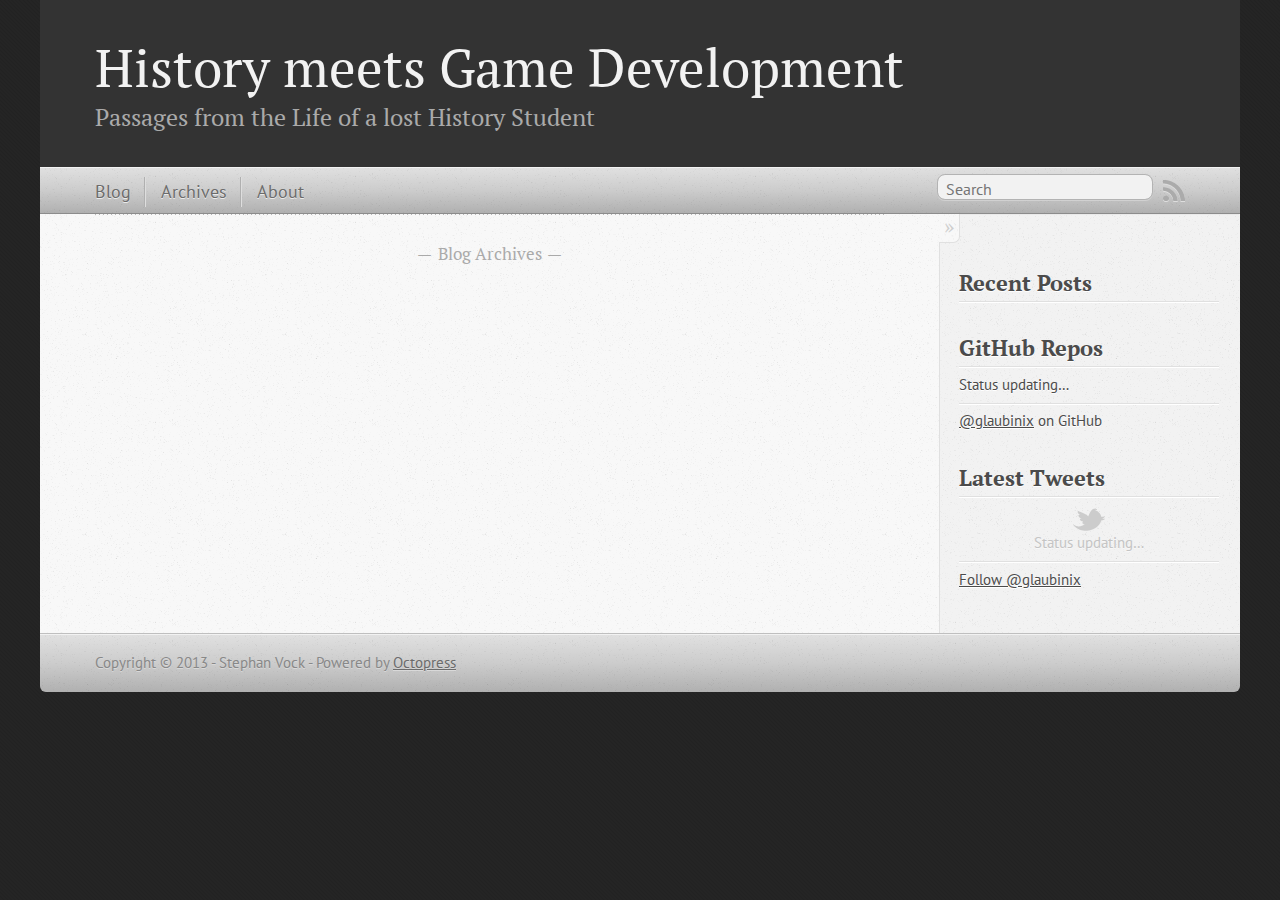
<file: index.html>
<!DOCTYPE html>
<!--[if IEMobile 7 ]><html class="no-js iem7"><![endif]-->
<!--[if lt IE 9]><html class="no-js lte-ie8"><![endif]-->
<!--[if (gt IE 8)|(gt IEMobile 7)|!(IEMobile)|!(IE)]><!--><html class="no-js" lang="en"><!--<![endif]-->
<head>
  <meta charset="utf-8">
  <title>History meets Game Development</title>
  <meta name="author" content="Stephan Vock">

  
  <meta name="description" content="Blog Archives Recent Posts GitHub Repos Status updating&#8230; @glaubinix on GitHub $.domReady(function(){ if (!window.jXHR){ var jxhr = document. &hellip;">
  

  <!-- http://t.co/dKP3o1e -->
  <meta name="HandheldFriendly" content="True">
  <meta name="MobileOptimized" content="320">
  <meta name="viewport" content="width=device-width, initial-scale=1">

  
  <link rel="canonical" href="http://glaubinix.github.com/">
  <link href="/favicon.png" rel="icon">
  <link href="/stylesheets/screen.css" media="screen, projection" rel="stylesheet" type="text/css">
  <script src="/javascripts/modernizr-2.0.js"></script>
  <script src="/javascripts/ender.js"></script>
  <script src="/javascripts/octopress.js" type="text/javascript"></script>
  <link href="/atom.xml" rel="alternate" title="History meets Game Development" type="application/atom+xml">
  <!--Fonts from Google"s Web font directory at http://google.com/webfonts -->
<link href="http://fonts.googleapis.com/css?family=PT+Serif:regular,italic,bold,bolditalic" rel="stylesheet" type="text/css">
<link href="http://fonts.googleapis.com/css?family=PT+Sans:regular,italic,bold,bolditalic" rel="stylesheet" type="text/css">

  
  <script type="text/javascript">
    var _gaq = _gaq || [];
    _gaq.push(['_setAccount', 'UA-34105125-1']);
    _gaq.push(['_trackPageview']);

    (function() {
      var ga = document.createElement('script'); ga.type = 'text/javascript'; ga.async = true;
      ga.src = ('https:' == document.location.protocol ? 'https://ssl' : 'http://www') + '.google-analytics.com/ga.js';
      var s = document.getElementsByTagName('script')[0]; s.parentNode.insertBefore(ga, s);
    })();
  </script>


</head>

<body   >
  <header role="banner"><hgroup>
  <h1><a href="/">History meets Game Development</a></h1>
  
    <h2>Passages from the Life of a lost History Student</h2>
  
</hgroup>

</header>
  <nav role="navigation"><ul class="subscription" data-subscription="rss">
  <li><a href="/atom.xml" rel="subscribe-rss" title="subscribe via RSS">RSS</a></li>
  
</ul>
  
<form action="http://google.com/search" method="get">
  <fieldset role="search">
    <input type="hidden" name="q" value="site:glaubinix.github.com" />
    <input class="search" type="text" name="q" results="0" placeholder="Search"/>
  </fieldset>
</form>
  
<ul class="main-navigation">
  <li><a href="/">Blog</a></li>
  <li><a href="/blog/archives">Archives</a></li>
  <li><a href="/about/">About</a></li>
</ul>

</nav>
  <div id="main">
    <div id="content">
      <div class="blog-index">
  
  
  <div class="pagination">
    
    <a href="/blog/archives">Blog Archives</a>
    
  </div>
</div>
<aside class="sidebar">
  
    <section>
  <h1>Recent Posts</h1>
  <ul id="recent_posts">
    
  </ul>
</section>

<section>
  <h1>GitHub Repos</h1>
  <ul id="gh_repos">
    <li class="loading">Status updating&#8230;</li>
  </ul>
  
  <a href="https://github.com/glaubinix">@glaubinix</a> on GitHub
  
  <script type="text/javascript">
    $.domReady(function(){
        if (!window.jXHR){
            var jxhr = document.createElement('script');
            jxhr.type = 'text/javascript';
            jxhr.src = '/javascripts/libs/jXHR.js';
            var s = document.getElementsByTagName('script')[0];
            s.parentNode.insertBefore(jxhr, s);
        }

        github.showRepos({
            user: 'glaubinix',
            count: 0,
            skip_forks: true,
            target: '#gh_repos'
        });
    });
  </script>
  <script src="/javascripts/github.js" type="text/javascript"> </script>
</section>


<section>
  <h1>Latest Tweets</h1>
  <ul id="tweets">
    <li class="loading">Status updating&#8230;</li>
  </ul>
  <script type="text/javascript">
    $.domReady(function(){
      getTwitterFeed("glaubinix", 0, false);
    });
  </script>
  <script src="/javascripts/twitter.js" type="text/javascript"> </script>
  
    <a href="http://twitter.com/glaubinix" class="twitter-follow-button" data-show-count="true">Follow @glaubinix</a>
  
</section>





  
</aside>

    </div>
  </div>
  <footer role="contentinfo"><p>
  Copyright &copy; 2013 - Stephan Vock -
  <span class="credit">Powered by <a href="http://octopress.org">Octopress</a></span>
</p>

</footer>
  







  <script type="text/javascript">
    (function(){
      var twitterWidgets = document.createElement('script');
      twitterWidgets.type = 'text/javascript';
      twitterWidgets.async = true;
      twitterWidgets.src = 'http://platform.twitter.com/widgets.js';
      document.getElementsByTagName('head')[0].appendChild(twitterWidgets);
    })();
  </script>





</body>
</html>
</file>
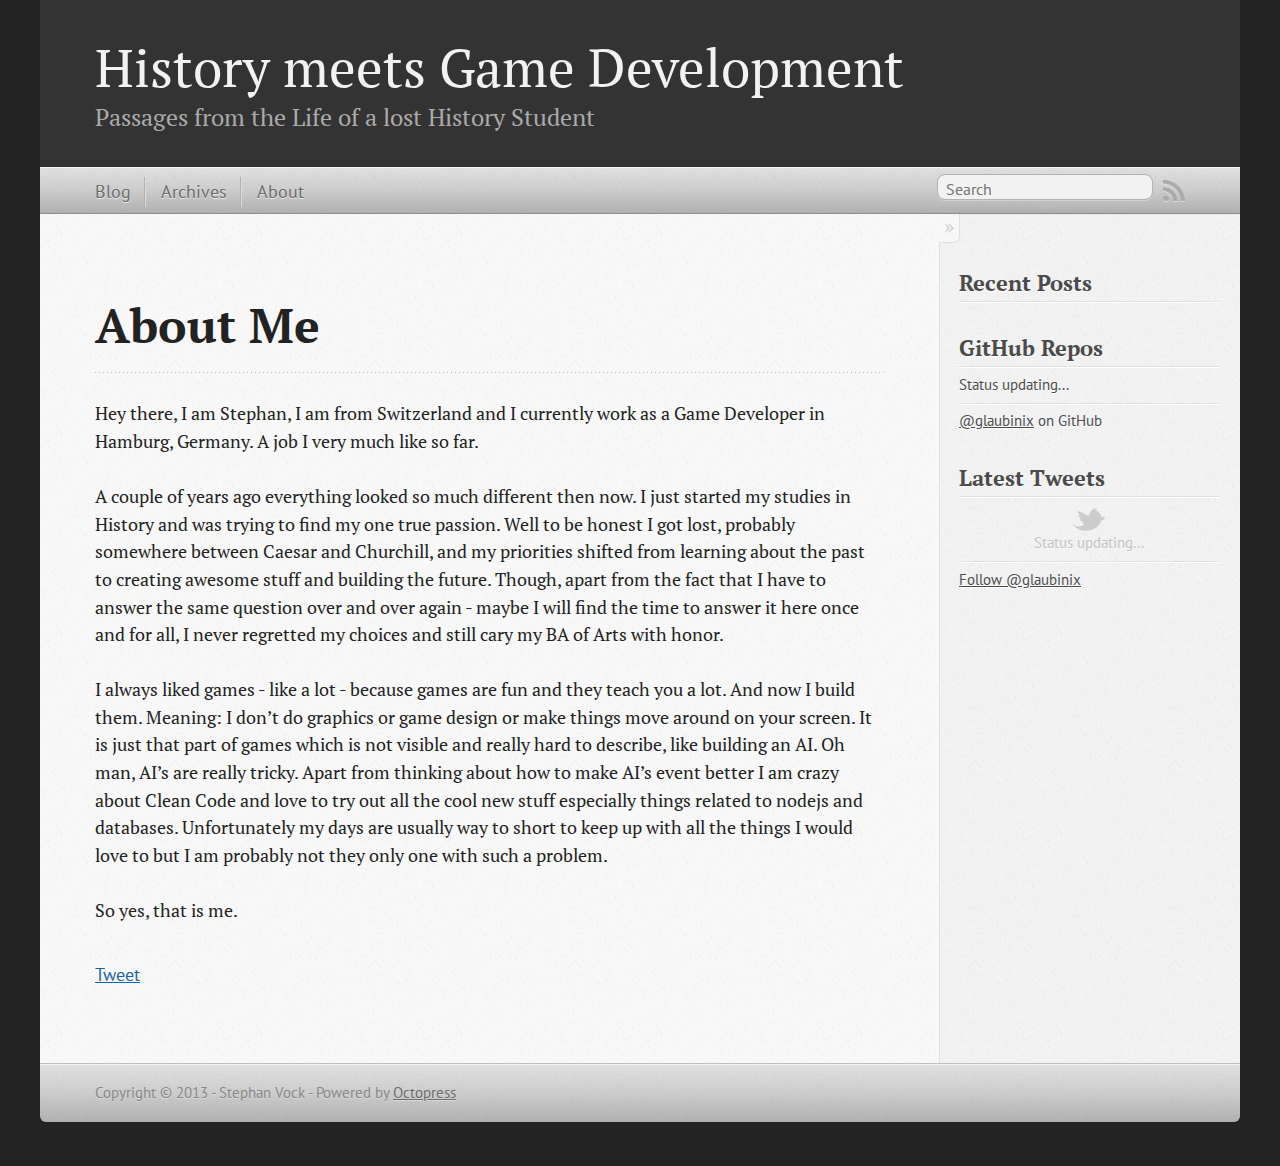
<file: about/index.html>
<!DOCTYPE html>
<!--[if IEMobile 7 ]><html class="no-js iem7"><![endif]-->
<!--[if lt IE 9]><html class="no-js lte-ie8"><![endif]-->
<!--[if (gt IE 8)|(gt IEMobile 7)|!(IEMobile)|!(IE)]><!--><html class="no-js" lang="en"><!--<![endif]-->
<head>
  <meta charset="utf-8">
  <title>About me - History meets Game Development</title>
  <meta name="author" content="Stephan Vock">

  
  <meta name="description" content="About Me Hey there, I am Stephan, I am from Switzerland and I currently work as a Game Developer in Hamburg, Germany. A job I very much like so far &hellip;">
  

  <!-- http://t.co/dKP3o1e -->
  <meta name="HandheldFriendly" content="True">
  <meta name="MobileOptimized" content="320">
  <meta name="viewport" content="width=device-width, initial-scale=1">

  
  <link rel="canonical" href="http://glaubinix.github.com/about/">
  <link href="/favicon.png" rel="icon">
  <link href="/stylesheets/screen.css" media="screen, projection" rel="stylesheet" type="text/css">
  <script src="/javascripts/modernizr-2.0.js"></script>
  <script src="/javascripts/ender.js"></script>
  <script src="/javascripts/octopress.js" type="text/javascript"></script>
  <link href="/atom.xml" rel="alternate" title="History meets Game Development" type="application/atom+xml">
  <!--Fonts from Google"s Web font directory at http://google.com/webfonts -->
<link href="http://fonts.googleapis.com/css?family=PT+Serif:regular,italic,bold,bolditalic" rel="stylesheet" type="text/css">
<link href="http://fonts.googleapis.com/css?family=PT+Sans:regular,italic,bold,bolditalic" rel="stylesheet" type="text/css">

  
  <script type="text/javascript">
    var _gaq = _gaq || [];
    _gaq.push(['_setAccount', 'UA-34105125-1']);
    _gaq.push(['_trackPageview']);

    (function() {
      var ga = document.createElement('script'); ga.type = 'text/javascript'; ga.async = true;
      ga.src = ('https:' == document.location.protocol ? 'https://ssl' : 'http://www') + '.google-analytics.com/ga.js';
      var s = document.getElementsByTagName('script')[0]; s.parentNode.insertBefore(ga, s);
    })();
  </script>


</head>

<body   >
  <header role="banner"><hgroup>
  <h1><a href="/">History meets Game Development</a></h1>
  
    <h2>Passages from the Life of a lost History Student</h2>
  
</hgroup>

</header>
  <nav role="navigation"><ul class="subscription" data-subscription="rss">
  <li><a href="/atom.xml" rel="subscribe-rss" title="subscribe via RSS">RSS</a></li>
  
</ul>
  
<form action="http://google.com/search" method="get">
  <fieldset role="search">
    <input type="hidden" name="q" value="site:glaubinix.github.com" />
    <input class="search" type="text" name="q" results="0" placeholder="Search"/>
  </fieldset>
</form>
  
<ul class="main-navigation">
  <li><a href="/">Blog</a></li>
  <li><a href="/blog/archives">Archives</a></li>
  <li><a href="/about/">About</a></li>
</ul>

</nav>
  <div id="main">
    <div id="content">
      <div>
<article role="article">
  
  <header>
    <h1 class="entry-title">About Me</h1>
    
  </header>
  
  <p>Hey there, I am Stephan, I am from Switzerland and I currently work as a Game Developer in Hamburg, Germany. A job I very much like so far.</p>

<p>A couple of years ago everything looked so much different then now. I just started my studies in History and was trying to find my one true passion. Well to be honest I got lost, probably somewhere between Caesar and Churchill, and my priorities shifted from learning about the past to creating awesome stuff and building the future. Though, apart from the fact that I have to answer the same question over and over again - maybe I will find the time to answer it here once and for all, I never regretted my choices and still cary my BA of Arts with honor.</p>

<p>I always liked games - like a lot - because games are fun and they teach you a lot. And now I build them. Meaning: I don&#8217;t do graphics or game design or make things move around on your screen. It is just that part of games which is not visible and really hard to describe, like building an AI. Oh man, AI&#8217;s are really tricky. Apart from thinking about how to make AI&#8217;s event better I am crazy about Clean Code and love to try out all the cool new stuff especially things related to nodejs and databases. Unfortunately my days are usually way to short to keep up with all the things I would love to but I am probably not they only one with such a problem.</p>

<p>So yes, that is me.</p>

  
    <footer>
      
      
        <div class="sharing">
  
  <a href="http://twitter.com/share" class="twitter-share-button" data-url="http://glaubinix.github.com/about/index.html" data-via="glaubinix" data-counturl="http://glaubinix.github.com/about/index.html" >Tweet</a>
  
  
  
</div>

      
    </footer>
  
</article>

</div>

<aside class="sidebar">
  
    <section>
  <h1>Recent Posts</h1>
  <ul id="recent_posts">
    
  </ul>
</section>

<section>
  <h1>GitHub Repos</h1>
  <ul id="gh_repos">
    <li class="loading">Status updating...</li>
  </ul>
  
  <a href="https://github.com/glaubinix">@glaubinix</a> on GitHub
  
  <script type="text/javascript">
    $.domReady(function(){
        if (!window.jXHR){
            var jxhr = document.createElement('script');
            jxhr.type = 'text/javascript';
            jxhr.src = '/javascripts/libs/jXHR.js';
            var s = document.getElementsByTagName('script')[0];
            s.parentNode.insertBefore(jxhr, s);
        }

        github.showRepos({
            user: 'glaubinix',
            count: 0,
            skip_forks: true,
            target: '#gh_repos'
        });
    });
  </script>
  <script src="/javascripts/github.js" type="text/javascript"> </script>
</section>


<section>
  <h1>Latest Tweets</h1>
  <ul id="tweets">
    <li class="loading">Status updating...</li>
  </ul>
  <script type="text/javascript">
    $.domReady(function(){
      getTwitterFeed("glaubinix", 0, false);
    });
  </script>
  <script src="/javascripts/twitter.js" type="text/javascript"> </script>
  
    <a href="http://twitter.com/glaubinix" class="twitter-follow-button" data-show-count="true">Follow @glaubinix</a>
  
</section>





  
</aside>


    </div>
  </div>
  <footer role="contentinfo"><p>
  Copyright &copy; 2013 - Stephan Vock -
  <span class="credit">Powered by <a href="http://octopress.org">Octopress</a></span>
</p>

</footer>
  







  <script type="text/javascript">
    (function(){
      var twitterWidgets = document.createElement('script');
      twitterWidgets.type = 'text/javascript';
      twitterWidgets.async = true;
      twitterWidgets.src = 'http://platform.twitter.com/widgets.js';
      document.getElementsByTagName('head')[0].appendChild(twitterWidgets);
    })();
  </script>





</body>
</html>
</file>
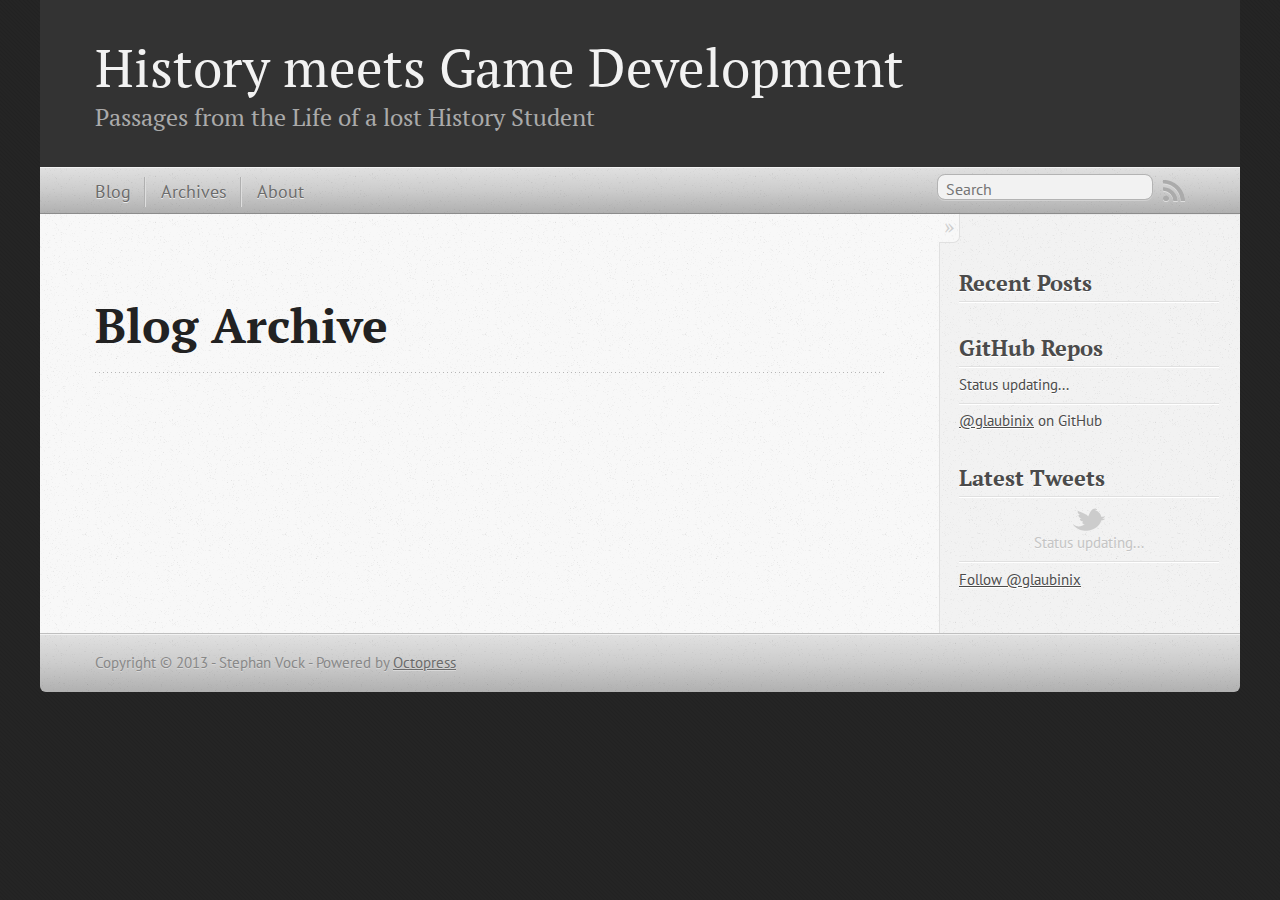
<file: blog/archives/index.html>
<!DOCTYPE html>
<!--[if IEMobile 7 ]><html class="no-js iem7"><![endif]-->
<!--[if lt IE 9]><html class="no-js lte-ie8"><![endif]-->
<!--[if (gt IE 8)|(gt IEMobile 7)|!(IEMobile)|!(IE)]><!--><html class="no-js" lang="en"><!--<![endif]-->
<head>
  <meta charset="utf-8">
  <title>Blog Archive - History meets Game Development</title>
  <meta name="author" content="Stephan Vock">

  
  <meta name="description" content="Blog Archive Recent Posts GitHub Repos Status updating... @glaubinix on GitHub $.domReady(function(){ if (!window.jXHR){ var jxhr = document. &hellip;">
  

  <!-- http://t.co/dKP3o1e -->
  <meta name="HandheldFriendly" content="True">
  <meta name="MobileOptimized" content="320">
  <meta name="viewport" content="width=device-width, initial-scale=1">

  
  <link rel="canonical" href="http://glaubinix.github.com/blog/archives/">
  <link href="/favicon.png" rel="icon">
  <link href="/stylesheets/screen.css" media="screen, projection" rel="stylesheet" type="text/css">
  <script src="/javascripts/modernizr-2.0.js"></script>
  <script src="/javascripts/ender.js"></script>
  <script src="/javascripts/octopress.js" type="text/javascript"></script>
  <link href="/atom.xml" rel="alternate" title="History meets Game Development" type="application/atom+xml">
  <!--Fonts from Google"s Web font directory at http://google.com/webfonts -->
<link href="http://fonts.googleapis.com/css?family=PT+Serif:regular,italic,bold,bolditalic" rel="stylesheet" type="text/css">
<link href="http://fonts.googleapis.com/css?family=PT+Sans:regular,italic,bold,bolditalic" rel="stylesheet" type="text/css">

  
  <script type="text/javascript">
    var _gaq = _gaq || [];
    _gaq.push(['_setAccount', 'UA-34105125-1']);
    _gaq.push(['_trackPageview']);

    (function() {
      var ga = document.createElement('script'); ga.type = 'text/javascript'; ga.async = true;
      ga.src = ('https:' == document.location.protocol ? 'https://ssl' : 'http://www') + '.google-analytics.com/ga.js';
      var s = document.getElementsByTagName('script')[0]; s.parentNode.insertBefore(ga, s);
    })();
  </script>


</head>

<body   >
  <header role="banner"><hgroup>
  <h1><a href="/">History meets Game Development</a></h1>
  
    <h2>Passages from the Life of a lost History Student</h2>
  
</hgroup>

</header>
  <nav role="navigation"><ul class="subscription" data-subscription="rss">
  <li><a href="/atom.xml" rel="subscribe-rss" title="subscribe via RSS">RSS</a></li>
  
</ul>
  
<form action="http://google.com/search" method="get">
  <fieldset role="search">
    <input type="hidden" name="q" value="site:glaubinix.github.com" />
    <input class="search" type="text" name="q" results="0" placeholder="Search"/>
  </fieldset>
</form>
  
<ul class="main-navigation">
  <li><a href="/">Blog</a></li>
  <li><a href="/blog/archives">Archives</a></li>
  <li><a href="/about/">About</a></li>
</ul>

</nav>
  <div id="main">
    <div id="content">
      <div>
<article role="article">
  
  <header>
    <h1 class="entry-title">Blog Archive</h1>
    
  </header>
  
  <div id="blog-archives">

</div>

  
</article>

</div>

<aside class="sidebar">
  
    <section>
  <h1>Recent Posts</h1>
  <ul id="recent_posts">
    
  </ul>
</section>

<section>
  <h1>GitHub Repos</h1>
  <ul id="gh_repos">
    <li class="loading">Status updating...</li>
  </ul>
  
  <a href="https://github.com/glaubinix">@glaubinix</a> on GitHub
  
  <script type="text/javascript">
    $.domReady(function(){
        if (!window.jXHR){
            var jxhr = document.createElement('script');
            jxhr.type = 'text/javascript';
            jxhr.src = '/javascripts/libs/jXHR.js';
            var s = document.getElementsByTagName('script')[0];
            s.parentNode.insertBefore(jxhr, s);
        }

        github.showRepos({
            user: 'glaubinix',
            count: 0,
            skip_forks: true,
            target: '#gh_repos'
        });
    });
  </script>
  <script src="/javascripts/github.js" type="text/javascript"> </script>
</section>


<section>
  <h1>Latest Tweets</h1>
  <ul id="tweets">
    <li class="loading">Status updating...</li>
  </ul>
  <script type="text/javascript">
    $.domReady(function(){
      getTwitterFeed("glaubinix", 0, false);
    });
  </script>
  <script src="/javascripts/twitter.js" type="text/javascript"> </script>
  
    <a href="http://twitter.com/glaubinix" class="twitter-follow-button" data-show-count="true">Follow @glaubinix</a>
  
</section>





  
</aside>


    </div>
  </div>
  <footer role="contentinfo"><p>
  Copyright &copy; 2013 - Stephan Vock -
  <span class="credit">Powered by <a href="http://octopress.org">Octopress</a></span>
</p>

</footer>
  







  <script type="text/javascript">
    (function(){
      var twitterWidgets = document.createElement('script');
      twitterWidgets.type = 'text/javascript';
      twitterWidgets.async = true;
      twitterWidgets.src = 'http://platform.twitter.com/widgets.js';
      document.getElementsByTagName('head')[0].appendChild(twitterWidgets);
    })();
  </script>





</body>
</html>
</file>
<file: stylesheets/screen.css>
html,body,div,span,applet,object,iframe,h1,h2,h3,h4,h5,h6,p,blockquote,pre,a,abbr,acronym,address,big,cite,code,del,dfn,em,img,ins,kbd,q,s,samp,small,strike,strong,sub,sup,tt,var,b,u,i,center,dl,dt,dd,ol,ul,li,fieldset,form,label,legend,table,caption,tbody,tfoot,thead,tr,th,td,article,aside,canvas,details,embed,figure,figcaption,footer,header,hgroup,menu,nav,output,ruby,section,summary,time,mark,audio,video{margin:0;padding:0;border:0;font:inherit;font-size:100%;vertical-align:baseline}html{line-height:1}ol,ul{list-style:none}table{border-collapse:collapse;border-spacing:0}caption,th,td{text-align:left;font-weight:normal;vertical-align:middle}q,blockquote{quotes:none}q:before,q:after,blockquote:before,blockquote:after{content:"";content:none}a img{border:none}article,aside,details,figcaption,figure,footer,header,hgroup,menu,nav,section,summary{display:block}article,aside,details,figcaption,figure,footer,header,hgroup,menu,nav,section,summary{display:block}a{color:#1863a1}a:visited{color:#751590}a:focus{color:#0181eb}a:hover{color:#0181eb}a:active{color:#01579f}aside.sidebar a{color:#1863a1}aside.sidebar a:focus{color:#0181eb}aside.sidebar a:hover{color:#0181eb}aside.sidebar a:active{color:#01579f}a{-webkit-transition:color 0.3s;-moz-transition:color 0.3s;-o-transition:color 0.3s;transition:color 0.3s}html{background:#252525 url('/images/line-tile.png?1346269651') top left}body>div{background:#f2f2f2 url('/images/noise.png?1346269651') top left;border-bottom:1px solid #bfbfbf}body>div>div{background:#f8f8f8 url('/images/noise.png?1346269651') top left;border-right:1px solid #e0e0e0}.heading,body>header h1,h1,h2,h3,h4,h5,h6{font-family:"PT Serif","Georgia","Helvetica Neue",Arial,sans-serif}.sans,body>header h2,article header p.meta,article>footer,#content .blog-index footer,html .gist .gist-file .gist-meta,#blog-archives a.category,#blog-archives time,aside.sidebar section,body>footer{font-family:"PT Sans","Helvetica Neue",Arial,sans-serif}.serif,body,#content .blog-index a[rel=full-article]{font-family:"PT Serif",Georgia,Times,"Times New Roman",serif}.mono,pre,code,tt,p code,li code{font-family:Menlo,Monaco,"Andale Mono","lucida console","Courier New",monospace}body>header h1{font-size:2.2em;font-family:"PT Serif","Georgia","Helvetica Neue",Arial,sans-serif;font-weight:normal;line-height:1.2em;margin-bottom:0.6667em}body>header h2{font-family:"PT Serif","Georgia","Helvetica Neue",Arial,sans-serif}body{line-height:1.5em;color:#222}h1{font-size:2.2em;line-height:1.2em}@media only screen and (min-width: 992px){body{font-size:1.15em}h1{font-size:2.6em;line-height:1.2em}}h1,h2,h3,h4,h5,h6{text-rendering:optimizelegibility;margin-bottom:1em;font-weight:bold}h2,section h1{font-size:1.5em}h3,section h2,section section h1{font-size:1.3em}h4,section h3,section section h2,section section section h1{font-size:1em}h5,section h4,section section h3{font-size:.9em}h6,section h5,section section h4,section section section h3{font-size:.8em}p,blockquote,ul,ol{margin-bottom:1.5em}ul{list-style-type:disc}ul ul{list-style-type:circle;margin-bottom:0px}ul ul ul{list-style-type:square;margin-bottom:0px}ol{list-style-type:decimal}ol ol{list-style-type:lower-alpha;margin-bottom:0px}ol ol ol{list-style-type:lower-roman;margin-bottom:0px}ul,ul ul,ul ol,ol,ol ul,ol ol{margin-left:1.3em}strong{font-weight:bold}em{font-style:italic}sup,sub{font-size:0.8em;position:relative;display:inline-block}sup{top:-0.5em}sub{bottom:-0.5em}q{font-style:italic}q:before{content:"\201C"}q:after{content:"\201D"}em,dfn{font-style:italic}strong,dfn{font-weight:bold}del,s{text-decoration:line-through}abbr,acronym{border-bottom:1px dotted;cursor:help}sub,sup{line-height:0}hr{margin-bottom:0.2em}small{font-size:.8em}big{font-size:1.2em}blockquote{font-style:italic;position:relative;font-size:1.2em;line-height:1.5em;padding-left:1em;border-left:4px solid rgba(170,170,170,0.5)}blockquote cite{font-style:italic}blockquote cite a{color:#aaa !important;word-wrap:break-word}blockquote cite:before{content:'\2014';padding-right:.3em;padding-left:.3em;color:#aaa}@media only screen and (min-width: 992px){blockquote{padding-left:1.5em;border-left-width:4px}}.pullquote-right:before,.pullquote-left:before{padding:0;border:none;content:attr(data-pullquote);float:right;width:45%;margin:.5em 0 1em 1.5em;position:relative;top:7px;font-size:1.4em;line-height:1.45em}.pullquote-left:before{float:left;margin:.5em 1.5em 1em 0}.force-wrap,article a,aside.sidebar a{white-space:-moz-pre-wrap;white-space:-pre-wrap;white-space:-o-pre-wrap;white-space:pre-wrap;word-wrap:break-word}.group,body>header,body>nav,body>footer,body #content>article,body #content>div>article,body #content>div>section,body div.pagination,aside.sidebar,#main,#content,.sidebar{*zoom:1}.group:after,body>header:after,body>nav:after,body>footer:after,body #content>article:after,body #content>div>article:after,body #content>div>section:after,body div.pagination:after,aside.sidebar:after,#main:after,#content:after,.sidebar:after{content:"";display:table;clear:both}body{-webkit-text-size-adjust:none;max-width:1200px;position:relative;margin:0 auto}body>header,body>nav,body>footer,body #content>article,body #content>div>article,body #content>div>section{padding-left:18px;padding-right:18px}@media only screen and (min-width: 480px){body>header,body>nav,body>footer,body #content>article,body #content>div>article,body #content>div>section{padding-left:25px;padding-right:25px}}@media only screen and (min-width: 768px){body>header,body>nav,body>footer,body #content>article,body #content>div>article,body #content>div>section{padding-left:35px;padding-right:35px}}@media only screen and (min-width: 992px){body>header,body>nav,body>footer,body #content>article,body #content>div>article,body #content>div>section{padding-left:55px;padding-right:55px}}body div.pagination{margin-left:18px;margin-right:18px}@media only screen and (min-width: 480px){body div.pagination{margin-left:25px;margin-right:25px}}@media only screen and (min-width: 768px){body div.pagination{margin-left:35px;margin-right:35px}}@media only screen and (min-width: 992px){body div.pagination{margin-left:55px;margin-right:55px}}body>header{font-size:1em;padding-top:1.5em;padding-bottom:1.5em}#content{overflow:hidden}#content>div,#content>article{width:100%}aside.sidebar{float:none;padding:0 18px 1px;background-color:#f7f7f7;border-top:1px solid #e0e0e0}.flex-content,article img,article video,article .flash-video,aside.sidebar img{max-width:100%;height:auto}.basic-alignment.left,article img.left,article video.left,article .left.flash-video,aside.sidebar img.left{float:left;margin-right:1.5em}.basic-alignment.right,article img.right,article video.right,article .right.flash-video,aside.sidebar img.right{float:right;margin-left:1.5em}.basic-alignment.center,article img.center,article video.center,article .center.flash-video,aside.sidebar img.center{display:block;margin:0 auto 1.5em}.basic-alignment.left,article img.left,article video.left,article .left.flash-video,aside.sidebar img.left,.basic-alignment.right,article img.right,article video.right,article .right.flash-video,aside.sidebar img.right{margin-bottom:.8em}.toggle-sidebar,.no-sidebar .toggle-sidebar{display:none}@media only screen and (min-width: 750px){body.sidebar-footer aside.sidebar{float:none;width:auto;clear:left;margin:0;padding:0 35px 1px;background-color:#f7f7f7;border-top:1px solid #eaeaea}body.sidebar-footer aside.sidebar section.odd,body.sidebar-footer aside.sidebar section.even{float:left;width:48%}body.sidebar-footer aside.sidebar section.odd{margin-left:0}body.sidebar-footer aside.sidebar section.even{margin-left:4%}body.sidebar-footer aside.sidebar.thirds section{width:30%;margin-left:5%}body.sidebar-footer aside.sidebar.thirds section.first{margin-left:0;clear:both}}body.sidebar-footer #content{margin-right:0px}body.sidebar-footer .toggle-sidebar{display:none}@media only screen and (min-width: 550px){body>header{font-size:1em}}@media only screen and (min-width: 750px){aside.sidebar{float:none;width:auto;clear:left;margin:0;padding:0 35px 1px;background-color:#f7f7f7;border-top:1px solid #eaeaea}aside.sidebar section.odd,aside.sidebar section.even{float:left;width:48%}aside.sidebar section.odd{margin-left:0}aside.sidebar section.even{margin-left:4%}aside.sidebar.thirds section{width:30%;margin-left:5%}aside.sidebar.thirds section.first{margin-left:0;clear:both}}@media only screen and (min-width: 768px){body{-webkit-text-size-adjust:auto}body>header{font-size:1.2em}#main{padding:0;margin:0 auto}#content{overflow:visible;margin-right:240px;position:relative}.no-sidebar #content{margin-right:0;border-right:0}.collapse-sidebar #content{margin-right:20px}#content>div,#content>article{padding-top:17.5px;padding-bottom:17.5px;float:left}aside.sidebar{width:210px;padding:0 15px 15px;background:none;clear:none;float:left;margin:0 -100% 0 0}aside.sidebar section{width:auto;margin-left:0}aside.sidebar section.odd,aside.sidebar section.even{float:none;width:auto;margin-left:0}.collapse-sidebar aside.sidebar{float:none;width:auto;clear:left;margin:0;padding:0 35px 1px;background-color:#f7f7f7;border-top:1px solid #eaeaea}.collapse-sidebar aside.sidebar section.odd,.collapse-sidebar aside.sidebar section.even{float:left;width:48%}.collapse-sidebar aside.sidebar section.odd{margin-left:0}.collapse-sidebar aside.sidebar section.even{margin-left:4%}.collapse-sidebar aside.sidebar.thirds section{width:30%;margin-left:5%}.collapse-sidebar aside.sidebar.thirds section.first{margin-left:0;clear:both}}@media only screen and (min-width: 992px){body>header{font-size:1.3em}#content{margin-right:300px}#content>div,#content>article{padding-top:27.5px;padding-bottom:27.5px}aside.sidebar{width:260px;padding:1.2em 20px 20px}.collapse-sidebar aside.sidebar{padding-left:55px;padding-right:55px}}@media only screen and (min-width: 768px){ul,ol{margin-left:0}}body>header{background:#333}body>header h1{display:inline-block;margin:0}body>header h1 a,body>header h1 a:visited,body>header h1 a:hover{color:#f2f2f2;text-decoration:none}body>header h2{margin:.2em 0 0;font-size:1em;color:#aaa;font-weight:normal}body>nav{position:relative;background-color:#ccc;background:url('/images/noise.png?1346269651'),-webkit-gradient(linear, 50% 0%, 50% 100%, color-stop(0%, #e0e0e0), color-stop(50%, #cccccc), color-stop(100%, #b0b0b0));background:url('/images/noise.png?1346269651'),-webkit-linear-gradient(#e0e0e0,#cccccc,#b0b0b0);background:url('/images/noise.png?1346269651'),-moz-linear-gradient(#e0e0e0,#cccccc,#b0b0b0);background:url('/images/noise.png?1346269651'),-o-linear-gradient(#e0e0e0,#cccccc,#b0b0b0);background:url('/images/noise.png?1346269651'),linear-gradient(#e0e0e0,#cccccc,#b0b0b0);border-top:1px solid #f2f2f2;border-bottom:1px solid #8c8c8c;padding-top:.35em;padding-bottom:.35em}body>nav form{-webkit-background-clip:padding;-moz-background-clip:padding;background-clip:padding-box;margin:0;padding:0}body>nav form .search{padding:.3em .5em 0;font-size:.85em;font-family:"PT Sans","Helvetica Neue",Arial,sans-serif;line-height:1.1em;width:95%;-webkit-border-radius:0.5em;-moz-border-radius:0.5em;-ms-border-radius:0.5em;-o-border-radius:0.5em;border-radius:0.5em;-webkit-background-clip:padding;-moz-background-clip:padding;background-clip:padding-box;-webkit-box-shadow:#d1d1d1 0 1px;-moz-box-shadow:#d1d1d1 0 1px;box-shadow:#d1d1d1 0 1px;background-color:#f2f2f2;border:1px solid #b3b3b3;color:#888}body>nav form .search:focus{color:#444;border-color:#80b1df;-webkit-box-shadow:#80b1df 0 0 4px,#80b1df 0 0 3px inset;-moz-box-shadow:#80b1df 0 0 4px,#80b1df 0 0 3px inset;box-shadow:#80b1df 0 0 4px,#80b1df 0 0 3px inset;background-color:#fff;outline:none}body>nav fieldset[role=search]{float:right;width:48%}body>nav fieldset.mobile-nav{float:left;width:48%}body>nav fieldset.mobile-nav select{width:100%;font-size:.8em;border:1px solid #888}body>nav ul{display:none}@media only screen and (min-width: 550px){body>nav{font-size:.9em}body>nav ul{margin:0;padding:0;border:0;overflow:hidden;*zoom:1;float:left;display:block;padding-top:.15em}body>nav ul li{list-style-image:none;list-style-type:none;margin-left:0;white-space:nowrap;display:inline;float:left;padding-left:0;padding-right:0}body>nav ul li:first-child,body>nav ul li.first{padding-left:0}body>nav ul li:last-child{padding-right:0}body>nav ul li.last{padding-right:0}body>nav ul.subscription{margin-left:.8em;float:right}body>nav ul.subscription li:last-child a{padding-right:0}body>nav ul li{margin:0}body>nav a{color:#6b6b6b;font-family:"PT Sans","Helvetica Neue",Arial,sans-serif;text-shadow:#ebebeb 0 1px;float:left;text-decoration:none;font-size:1.1em;padding:.1em 0;line-height:1.5em}body>nav a:visited{color:#6b6b6b}body>nav a:hover{color:#2b2b2b}body>nav li+li{border-left:1px solid #b0b0b0;margin-left:.8em}body>nav li+li a{padding-left:.8em;border-left:1px solid #dedede}body>nav form{float:right;text-align:left;padding-left:.8em;width:175px}body>nav form .search{width:93%;font-size:.95em;line-height:1.2em}body>nav ul[data-subscription$=email]+form{width:97px}body>nav ul[data-subscription$=email]+form .search{width:91%}body>nav fieldset.mobile-nav{display:none}body>nav fieldset[role=search]{width:99%}}@media only screen and (min-width: 992px){body>nav form{width:215px}body>nav ul[data-subscription$=email]+form{width:147px}}.no-placeholder body>nav .search{background:#f2f2f2 url('/images/search.png?1346269651') 0.3em 0.25em no-repeat;text-indent:1.3em}@media only screen and (min-width: 550px){.maskImage body>nav ul[data-subscription$=email]+form{width:123px}}@media only screen and (min-width: 992px){.maskImage body>nav ul[data-subscription$=email]+form{width:173px}}.maskImage ul.subscription{position:relative;top:.2em}.maskImage ul.subscription li,.maskImage ul.subscription a{border:0;padding:0}.maskImage a[rel=subscribe-rss]{position:relative;top:0px;text-indent:-999999em;background-color:#dedede;border:0;padding:0}.maskImage a[rel=subscribe-rss],.maskImage a[rel=subscribe-rss]:after{-webkit-mask-image:url('/images/rss.png?1346269651');-moz-mask-image:url('/images/rss.png?1346269651');-ms-mask-image:url('/images/rss.png?1346269651');-o-mask-image:url('/images/rss.png?1346269651');mask-image:url('/images/rss.png?1346269651');-webkit-mask-repeat:no-repeat;-moz-mask-repeat:no-repeat;-ms-mask-repeat:no-repeat;-o-mask-repeat:no-repeat;mask-repeat:no-repeat;width:22px;height:22px}.maskImage a[rel=subscribe-rss]:after{content:"";position:absolute;top:-1px;left:0;background-color:#ababab}.maskImage a[rel=subscribe-rss]:hover:after{background-color:#9e9e9e}.maskImage a[rel=subscribe-email]{position:relative;top:0px;text-indent:-999999em;background-color:#dedede;border:0;padding:0}.maskImage a[rel=subscribe-email],.maskImage a[rel=subscribe-email]:after{-webkit-mask-image:url('/images/email.png?1346269651');-moz-mask-image:url('/images/email.png?1346269651');-ms-mask-image:url('/images/email.png?1346269651');-o-mask-image:url('/images/email.png?1346269651');mask-image:url('/images/email.png?1346269651');-webkit-mask-repeat:no-repeat;-moz-mask-repeat:no-repeat;-ms-mask-repeat:no-repeat;-o-mask-repeat:no-repeat;mask-repeat:no-repeat;width:28px;height:22px}.maskImage a[rel=subscribe-email]:after{content:"";position:absolute;top:-1px;left:0;background-color:#ababab}.maskImage a[rel=subscribe-email]:hover:after{background-color:#9e9e9e}article{padding-top:1em}article header{position:relative;padding-top:2em;padding-bottom:1em;margin-bottom:1em;background:url('[data-uri]') bottom left repeat-x}article header h1{margin:0}article header h1 a{text-decoration:none}article header h1 a:hover{text-decoration:underline}article header p{font-size:.9em;color:#aaa;margin:0}article header p.meta{text-transform:uppercase;position:absolute;top:0}@media only screen and (min-width: 768px){article header{margin-bottom:1.5em;padding-bottom:1em;background:url('[data-uri]') bottom left repeat-x}}article h2{padding-top:0.8em;background:url('[data-uri]') top left repeat-x}.entry-content article h2:first-child,article header+h2{padding-top:0}article h2:first-child,article header+h2{background:none}article .feature{padding-top:.5em;margin-bottom:1em;padding-bottom:1em;background:url('[data-uri]') bottom left repeat-x;font-size:2.0em;font-style:italic;line-height:1.3em}article img,article video,article .flash-video{-webkit-border-radius:0.3em;-moz-border-radius:0.3em;-ms-border-radius:0.3em;-o-border-radius:0.3em;border-radius:0.3em;-webkit-box-shadow:rgba(0,0,0,0.15) 0 1px 4px;-moz-box-shadow:rgba(0,0,0,0.15) 0 1px 4px;box-shadow:rgba(0,0,0,0.15) 0 1px 4px;-webkit-box-sizing:border-box;-moz-box-sizing:border-box;box-sizing:border-box;border:#fff 0.5em solid}article video,article .flash-video{margin:0 auto 1.5em}article video{display:block;width:100%}article .flash-video>div{position:relative;display:block;padding-bottom:56.25%;padding-top:1px;height:0;overflow:hidden}article .flash-video>div iframe,article .flash-video>div object,article .flash-video>div embed{position:absolute;top:0;left:0;width:100%;height:100%}article>footer{padding-bottom:2.5em;margin-top:2em}article>footer p.meta{margin-bottom:.8em;font-size:.85em;clear:both;overflow:hidden}.blog-index article+article{background:url('[data-uri]') top left repeat-x}#content .blog-index{padding-top:0;padding-bottom:0}#content .blog-index article{padding-top:2em}#content .blog-index article header{background:none;padding-bottom:0}#content .blog-index article h1{font-size:2.2em}#content .blog-index article h1 a{color:inherit}#content .blog-index article h1 a:hover{color:#0181eb}#content .blog-index a[rel=full-article]{background:#ebebeb;display:inline-block;padding:.4em .8em;margin-right:.5em;text-decoration:none;color:#666;-webkit-transition:background-color 0.5s;-moz-transition:background-color 0.5s;-o-transition:background-color 0.5s;transition:background-color 0.5s}#content .blog-index a[rel=full-article]:hover{background:#0181eb;text-shadow:none;color:#f8f8f8}#content .blog-index footer{margin-top:1em}.separator,article>footer .byline+time:before,article>footer time+time:before,article>footer .comments:before,article>footer .byline ~ .categories:before{content:"\2022 ";padding:0 .4em 0 .2em;display:inline-block}#content div.pagination{text-align:center;font-size:.95em;position:relative;background:url('[data-uri]') top left repeat-x;padding-top:1.5em;padding-bottom:1.5em}#content div.pagination a{text-decoration:none;color:#aaa}#content div.pagination a.prev{position:absolute;left:0}#content div.pagination a.next{position:absolute;right:0}#content div.pagination a:hover{color:#0181eb}#content div.pagination a[href*=archive]:before,#content div.pagination a[href*=archive]:after{content:'\2014';padding:0 .3em}p.meta+.sharing{padding-top:1em;padding-left:0;background:url('[data-uri]') top left repeat-x}#fb-root{display:none}.highlight,html .gist .gist-file .gist-syntax .gist-highlight{border:1px solid #05232b !important}.highlight table td.code,html .gist .gist-file .gist-syntax .gist-highlight table td.code{width:100%}.highlight .line-numbers,html .gist .gist-file .gist-syntax .gist-highlight .line-numbers{text-align:right;font-size:13px;line-height:1.45em;background:#073642 url('/images/noise.png?1346269651') top left !important;border-right:1px solid #00232c !important;-webkit-box-shadow:#083e4b -1px 0 inset;-moz-box-shadow:#083e4b -1px 0 inset;box-shadow:#083e4b -1px 0 inset;text-shadow:#021014 0 -1px;padding:.8em !important;-webkit-border-radius:0;-moz-border-radius:0;-ms-border-radius:0;-o-border-radius:0;border-radius:0}.highlight .line-numbers span,html .gist .gist-file .gist-syntax .gist-highlight .line-numbers span{color:#586e75 !important}figure.code,.gist-file,pre{-webkit-box-shadow:rgba(0,0,0,0.06) 0 0 10px;-moz-box-shadow:rgba(0,0,0,0.06) 0 0 10px;box-shadow:rgba(0,0,0,0.06) 0 0 10px}figure.code .highlight pre,.gist-file .highlight pre,pre .highlight pre{-webkit-box-shadow:none;-moz-box-shadow:none;box-shadow:none}html .gist .gist-file{margin-bottom:1.8em;position:relative;border:none;padding-top:26px !important}html .gist .gist-file .gist-syntax{border-bottom:0 !important;background:none !important}html .gist .gist-file .gist-syntax .gist-highlight{background:#002b36 !important}html .gist .gist-file .gist-meta{padding:.6em 0.8em;border:1px solid #083e4b !important;color:#586e75;font-size:.7em !important;background:#073642 url('/images/noise.png?1346269651') top left;line-height:1.5em}html .gist .gist-file .gist-meta a{color:#75878b !important;text-decoration:none}html .gist .gist-file .gist-meta a:hover{text-decoration:underline}html .gist .gist-file .gist-meta a:hover{color:#93a1a1 !important}html .gist .gist-file .gist-meta a[href*='#file']{position:absolute;top:0;left:0;right:-10px;color:#474747 !important}html .gist .gist-file .gist-meta a[href*='#file']:hover{color:#1863a1 !important}html .gist .gist-file .gist-meta a[href*=raw]{top:.4em}pre{background:#002b36 url('/images/noise.png?1346269651') top left;-webkit-border-radius:0.4em;-moz-border-radius:0.4em;-ms-border-radius:0.4em;-o-border-radius:0.4em;border-radius:0.4em;border:1px solid #05232b;line-height:1.45em;font-size:13px;margin-bottom:2.1em;padding:.8em 1em;color:#93a1a1;overflow:auto}h3.filename+pre{-moz-border-radius-topleft:0px;-webkit-border-top-left-radius:0px;border-top-left-radius:0px;-moz-border-radius-topright:0px;-webkit-border-top-right-radius:0px;border-top-right-radius:0px}p code,li code{display:inline-block;white-space:no-wrap;background:#fff;font-size:.8em;line-height:1.5em;color:#555;border:1px solid #ddd;-webkit-border-radius:0.4em;-moz-border-radius:0.4em;-ms-border-radius:0.4em;-o-border-radius:0.4em;border-radius:0.4em;padding:0 .3em;margin:-1px 0}p pre code,li pre code{font-size:1em !important;background:none;border:none}.pre-code,html .gist .gist-file .gist-syntax .gist-highlight pre,.highlight code{font-family:Menlo,Monaco,"Andale Mono","lucida console","Courier New",monospace !important;overflow:scroll;overflow-y:hidden;display:block;padding:.8em !important;overflow-x:auto;line-height:1.45em;background:#002b36 url('/images/noise.png?1346269651') top left !important;color:#93a1a1 !important}.pre-code *::-moz-selection,html .gist .gist-file .gist-syntax .gist-highlight pre *::-moz-selection,.highlight code *::-moz-selection{background:#386774;color:inherit;text-shadow:#002b36 0 1px}.pre-code *::-webkit-selection,html .gist .gist-file .gist-syntax .gist-highlight pre *::-webkit-selection,.highlight code *::-webkit-selection{background:#386774;color:inherit;text-shadow:#002b36 0 1px}.pre-code *::selection,html .gist .gist-file .gist-syntax .gist-highlight pre *::selection,.highlight code *::selection{background:#386774;color:inherit;text-shadow:#002b36 0 1px}.pre-code span,html .gist .gist-file .gist-syntax .gist-highlight pre span,.highlight code span{color:#93a1a1 !important}.pre-code span,html .gist .gist-file .gist-syntax .gist-highlight pre span,.highlight code span{font-style:normal !important;font-weight:normal !important}.pre-code .c,html .gist .gist-file .gist-syntax .gist-highlight pre .c,.highlight code .c{color:#586e75 !important;font-style:italic !important}.pre-code .cm,html .gist .gist-file .gist-syntax .gist-highlight pre .cm,.highlight code .cm{color:#586e75 !important;font-style:italic !important}.pre-code .cp,html .gist .gist-file .gist-syntax .gist-highlight pre .cp,.highlight code .cp{color:#586e75 !important;font-style:italic !important}.pre-code .c1,html .gist .gist-file .gist-syntax .gist-highlight pre .c1,.highlight code .c1{color:#586e75 !important;font-style:italic !important}.pre-code .cs,html .gist .gist-file .gist-syntax .gist-highlight pre .cs,.highlight code .cs{color:#586e75 !important;font-weight:bold !important;font-style:italic !important}.pre-code .err,html .gist .gist-file .gist-syntax .gist-highlight pre .err,.highlight code .err{color:#dc322f !important;background:none !important}.pre-code .k,html .gist .gist-file .gist-syntax .gist-highlight pre .k,.highlight code .k{color:#cb4b16 !important}.pre-code .o,html .gist .gist-file .gist-syntax .gist-highlight pre .o,.highlight code .o{color:#93a1a1 !important;font-weight:bold !important}.pre-code .p,html .gist .gist-file .gist-syntax .gist-highlight pre .p,.highlight code .p{color:#93a1a1 !important}.pre-code .ow,html .gist .gist-file .gist-syntax .gist-highlight pre .ow,.highlight code .ow{color:#2aa198 !important;font-weight:bold !important}.pre-code .gd,html .gist .gist-file .gist-syntax .gist-highlight pre .gd,.highlight code .gd{color:#93a1a1 !important;background-color:#372c34 !important;display:inline-block}.pre-code .gd .x,html .gist .gist-file .gist-syntax .gist-highlight pre .gd .x,.highlight code .gd .x{color:#93a1a1 !important;background-color:#4d2d33 !important;display:inline-block}.pre-code .ge,html .gist .gist-file .gist-syntax .gist-highlight pre .ge,.highlight code .ge{color:#93a1a1 !important;font-style:italic !important}.pre-code .gh,html .gist .gist-file .gist-syntax .gist-highlight pre .gh,.highlight code .gh{color:#586e75 !important}.pre-code .gi,html .gist .gist-file .gist-syntax .gist-highlight pre .gi,.highlight code .gi{color:#93a1a1 !important;background-color:#1a412b !important;display:inline-block}.pre-code .gi .x,html .gist .gist-file .gist-syntax .gist-highlight pre .gi .x,.highlight code .gi .x{color:#93a1a1 !important;background-color:#355720 !important;display:inline-block}.pre-code .gs,html .gist .gist-file .gist-syntax .gist-highlight pre .gs,.highlight code .gs{color:#93a1a1 !important;font-weight:bold !important}.pre-code .gu,html .gist .gist-file .gist-syntax .gist-highlight pre .gu,.highlight code .gu{color:#6c71c4 !important}.pre-code .kc,html .gist .gist-file .gist-syntax .gist-highlight pre .kc,.highlight code .kc{color:#859900 !important;font-weight:bold !important}.pre-code .kd,html .gist .gist-file .gist-syntax .gist-highlight pre .kd,.highlight code .kd{color:#268bd2 !important}.pre-code .kp,html .gist .gist-file .gist-syntax .gist-highlight pre .kp,.highlight code .kp{color:#cb4b16 !important;font-weight:bold !important}.pre-code .kr,html .gist .gist-file .gist-syntax .gist-highlight pre .kr,.highlight code .kr{color:#d33682 !important;font-weight:bold !important}.pre-code .kt,html .gist .gist-file .gist-syntax .gist-highlight pre .kt,.highlight code .kt{color:#2aa198 !important}.pre-code .n,html .gist .gist-file .gist-syntax .gist-highlight pre .n,.highlight code .n{color:#268bd2 !important}.pre-code .na,html .gist .gist-file .gist-syntax .gist-highlight pre .na,.highlight code .na{color:#268bd2 !important}.pre-code .nb,html .gist .gist-file .gist-syntax .gist-highlight pre .nb,.highlight code .nb{color:#859900 !important}.pre-code .nc,html .gist .gist-file .gist-syntax .gist-highlight pre .nc,.highlight code .nc{color:#d33682 !important}.pre-code .no,html .gist .gist-file .gist-syntax .gist-highlight pre .no,.highlight code .no{color:#b58900 !important}.pre-code .nl,html .gist .gist-file .gist-syntax .gist-highlight pre .nl,.highlight code .nl{color:#859900 !important}.pre-code .ne,html .gist .gist-file .gist-syntax .gist-highlight pre .ne,.highlight code .ne{color:#268bd2 !important;font-weight:bold !important}.pre-code .nf,html .gist .gist-file .gist-syntax .gist-highlight pre .nf,.highlight code .nf{color:#268bd2 !important;font-weight:bold !important}.pre-code .nn,html .gist .gist-file .gist-syntax .gist-highlight pre .nn,.highlight code .nn{color:#b58900 !important}.pre-code .nt,html .gist .gist-file .gist-syntax .gist-highlight pre .nt,.highlight code .nt{color:#268bd2 !important;font-weight:bold !important}.pre-code .nx,html .gist .gist-file .gist-syntax .gist-highlight pre .nx,.highlight code .nx{color:#b58900 !important}.pre-code .vg,html .gist .gist-file .gist-syntax .gist-highlight pre .vg,.highlight code .vg{color:#268bd2 !important}.pre-code .vi,html .gist .gist-file .gist-syntax .gist-highlight pre .vi,.highlight code .vi{color:#268bd2 !important}.pre-code .nv,html .gist .gist-file .gist-syntax .gist-highlight pre .nv,.highlight code .nv{color:#268bd2 !important}.pre-code .mf,html .gist .gist-file .gist-syntax .gist-highlight pre .mf,.highlight code .mf{color:#2aa198 !important}.pre-code .m,html .gist .gist-file .gist-syntax .gist-highlight pre .m,.highlight code .m{color:#2aa198 !important}.pre-code .mh,html .gist .gist-file .gist-syntax .gist-highlight pre .mh,.highlight code .mh{color:#2aa198 !important}.pre-code .mi,html .gist .gist-file .gist-syntax .gist-highlight pre .mi,.highlight code .mi{color:#2aa198 !important}.pre-code .s,html .gist .gist-file .gist-syntax .gist-highlight pre .s,.highlight code .s{color:#2aa198 !important}.pre-code .sd,html .gist .gist-file .gist-syntax .gist-highlight pre .sd,.highlight code .sd{color:#2aa198 !important}.pre-code .s2,html .gist .gist-file .gist-syntax .gist-highlight pre .s2,.highlight code .s2{color:#2aa198 !important}.pre-code .se,html .gist .gist-file .gist-syntax .gist-highlight pre .se,.highlight code .se{color:#dc322f !important}.pre-code .si,html .gist .gist-file .gist-syntax .gist-highlight pre .si,.highlight code .si{color:#268bd2 !important}.pre-code .sr,html .gist .gist-file .gist-syntax .gist-highlight pre .sr,.highlight code .sr{color:#2aa198 !important}.pre-code .s1,html .gist .gist-file .gist-syntax .gist-highlight pre .s1,.highlight code .s1{color:#2aa198 !important}.pre-code div .gd,html .gist .gist-file .gist-syntax .gist-highlight pre div .gd,.highlight code div .gd,.pre-code div .gd .x,html .gist .gist-file .gist-syntax .gist-highlight pre div .gd .x,.highlight code div .gd .x,.pre-code div .gi,html .gist .gist-file .gist-syntax .gist-highlight pre div .gi,.highlight code div .gi,.pre-code div .gi .x,html .gist .gist-file .gist-syntax .gist-highlight pre div .gi .x,.highlight code div .gi .x{display:inline-block;width:100%}.highlight,.gist-highlight{margin-bottom:1.8em;background:#002b36;overflow-y:hidden;overflow-x:auto}.highlight pre,.gist-highlight pre{background:none;-webkit-border-radius:none;-moz-border-radius:none;-ms-border-radius:none;-o-border-radius:none;border-radius:none;border:none;padding:0;margin-bottom:0}pre::-webkit-scrollbar,.highlight::-webkit-scrollbar,.gist-highlight::-webkit-scrollbar{height:.5em;background:rgba(255,255,255,0.15)}pre::-webkit-scrollbar-thumb:horizontal,.highlight::-webkit-scrollbar-thumb:horizontal,.gist-highlight::-webkit-scrollbar-thumb:horizontal{background:rgba(255,255,255,0.2);-webkit-border-radius:4px;border-radius:4px}.highlight code{background:#000}figure.code{background:none;padding:0;border:0;margin-bottom:1.5em}figure.code pre{margin-bottom:0}figure.code figcaption{position:relative}figure.code .highlight{margin-bottom:0}.code-title,html .gist .gist-file .gist-meta a[href*='#file'],h3.filename,figure.code figcaption{text-align:center;font-size:13px;line-height:2em;text-shadow:#cbcccc 0 1px 0;color:#474747;font-weight:normal;margin-bottom:0;-moz-border-radius-topleft:5px;-webkit-border-top-left-radius:5px;border-top-left-radius:5px;-moz-border-radius-topright:5px;-webkit-border-top-right-radius:5px;border-top-right-radius:5px;font-family:"Helvetica Neue", Arial, "Lucida Grande", "Lucida Sans Unicode", Lucida, sans-serif;background:#aaa url('/images/code_bg.png?1346269651') top repeat-x;border:1px solid #565656;border-top-color:#cbcbcb;border-left-color:#a5a5a5;border-right-color:#a5a5a5;border-bottom:0}.download-source,html .gist .gist-file .gist-meta a[href*=raw],figure.code figcaption a{position:absolute;right:.8em;text-decoration:none;color:#666 !important;z-index:1;font-size:13px;text-shadow:#cbcccc 0 1px 0;padding-left:3em}.download-source:hover,html .gist .gist-file .gist-meta a[href*=raw]:hover,figure.code figcaption a:hover{text-decoration:underline}#archive #content>div,#archive #content>div>article{padding-top:0}#blog-archives{color:#aaa}#blog-archives article{padding:1em 0 1em;position:relative;background:url('[data-uri]') bottom left repeat-x}#blog-archives article:last-child{background:none}#blog-archives article footer{padding:0;margin:0}#blog-archives h1{color:#222;margin-bottom:.3em}#blog-archives h2{display:none}#blog-archives h1{font-size:1.5em}#blog-archives h1 a{text-decoration:none;color:inherit;font-weight:normal;display:inline-block}#blog-archives h1 a:hover{text-decoration:underline}#blog-archives h1 a:hover{color:#0181eb}#blog-archives a.category,#blog-archives time{color:#aaa}#blog-archives .entry-content{display:none}#blog-archives time{font-size:.9em;line-height:1.2em}#blog-archives time .month,#blog-archives time .day{display:inline-block}#blog-archives time .month{text-transform:uppercase}#blog-archives p{margin-bottom:1em}#blog-archives a,#blog-archives .entry-content a{color:inherit}#blog-archives a:hover,#blog-archives .entry-content a:hover{color:#0181eb}#blog-archives a:hover{color:#0181eb}@media only screen and (min-width: 550px){#blog-archives article{margin-left:5em}#blog-archives h2{margin-bottom:.3em;font-weight:normal;display:inline-block;position:relative;top:-1px;float:left}#blog-archives h2:first-child{padding-top:.75em}#blog-archives time{position:absolute;text-align:right;left:0em;top:1.8em}#blog-archives .year{display:none}#blog-archives article{padding-left:4.5em;padding-bottom:.7em}#blog-archives a.category{line-height:1.1em}}#content>.category article{margin-left:0;padding-left:6.8em}#content>.category .year{display:inline}.side-shadow-border,aside.sidebar section h1,aside.sidebar li{-webkit-box-shadow:#fff 0 1px;-moz-box-shadow:#fff 0 1px;box-shadow:#fff 0 1px}aside.sidebar{overflow:hidden;color:#4b4b4b;text-shadow:#fff 0 1px}aside.sidebar section{font-size:.8em;line-height:1.4em;margin-bottom:1.5em}aside.sidebar section h1{margin:1.5em 0 0;padding-bottom:.2em;border-bottom:1px solid #e0e0e0}aside.sidebar section h1+p{padding-top:.4em}aside.sidebar img{-webkit-border-radius:0.3em;-moz-border-radius:0.3em;-ms-border-radius:0.3em;-o-border-radius:0.3em;border-radius:0.3em;-webkit-box-shadow:rgba(0,0,0,0.15) 0 1px 4px;-moz-box-shadow:rgba(0,0,0,0.15) 0 1px 4px;box-shadow:rgba(0,0,0,0.15) 0 1px 4px;-webkit-box-sizing:border-box;-moz-box-sizing:border-box;box-sizing:border-box;border:#fff 0.3em solid}aside.sidebar ul{margin-bottom:0.5em;margin-left:0}aside.sidebar li{list-style:none;padding:.5em 0;margin:0;border-bottom:1px solid #e0e0e0}aside.sidebar li p:last-child{margin-bottom:0}aside.sidebar a{color:inherit;-webkit-transition:color 0.5s;-moz-transition:color 0.5s;-o-transition:color 0.5s;transition:color 0.5s}aside.sidebar:hover a{color:#1863a1}aside.sidebar:hover a:hover{color:#0181eb}.aside-alt-link,#tweets a[href*='twitter.com/search'],#pinboard_linkroll .pin-tag{color:#7e7e7e}.aside-alt-link:hover,#tweets a[href*='twitter.com/search']:hover,#pinboard_linkroll .pin-tag:hover{color:#0181eb}@media only screen and (min-width: 768px){.toggle-sidebar{outline:none;position:absolute;right:-10px;top:0;bottom:0;display:inline-block;text-decoration:none;color:#cecece;width:9px;cursor:pointer}.toggle-sidebar:hover{background:#e9e9e9;background:-webkit-gradient(linear, 0% 50%, 100% 50%, color-stop(0%, rgba(224,224,224,0.5)), color-stop(100%, rgba(224,224,224,0)));background:-webkit-linear-gradient(left, rgba(224,224,224,0.5),rgba(224,224,224,0));background:-moz-linear-gradient(left, rgba(224,224,224,0.5),rgba(224,224,224,0));background:-o-linear-gradient(left, rgba(224,224,224,0.5),rgba(224,224,224,0));background:linear-gradient(left, rgba(224,224,224,0.5),rgba(224,224,224,0))}.toggle-sidebar:after{position:absolute;right:-11px;top:0;width:20px;font-size:1.2em;line-height:1.1em;padding-bottom:.15em;-moz-border-radius-bottomright:0.3em;-webkit-border-bottom-right-radius:0.3em;border-bottom-right-radius:0.3em;text-align:center;background:#f8f8f8 url('/images/noise.png?1346269651') top left;border-bottom:1px solid #e0e0e0;border-right:1px solid #e0e0e0;content:"\00BB";text-indent:-1px}.collapse-sidebar .toggle-sidebar{text-indent:0px;right:-20px;width:19px}.collapse-sidebar .toggle-sidebar:hover{background:#e9e9e9}.collapse-sidebar .toggle-sidebar:after{border-left:1px solid #e0e0e0;text-shadow:#fff 0 1px;content:"\00AB";left:0px;right:0;text-align:center;text-indent:0;border:0;border-right-width:0;background:none}}#tweets .loading{background:url('[data-uri]') no-repeat center 0.5em;color:#c4c4c4;text-shadow:#f8f8f8 0 1px;text-align:center;padding:2.5em 0 .5em}#tweets .loading.error{background:url('[data-uri]') no-repeat center 0.5em}#tweets p{position:relative;padding-right:1em}#tweets a[href*=status]:first-child{color:#a4a4a4;float:right;padding:0 0 .1em 1em;position:relative;right:-1.3em;text-shadow:#fff 0 1px;font-size:.7em;text-decoration:none}#tweets a[href*=status]:first-child span{font-size:1.5em}#tweets a[href*=status]:first-child:hover{color:#0181eb;text-decoration:none}#tweets a[href*='twitter.com/search']{text-decoration:none}#tweets a[href*='twitter.com/search']:hover{text-decoration:underline}.googleplus h1{-moz-box-shadow:none !important;-webkit-box-shadow:none !important;-o-box-shadow:none !important;box-shadow:none !important;border-bottom:0px none !important}.googleplus a{text-decoration:none;white-space:normal !important;line-height:32px}.googleplus a img{float:left;margin-right:0.5em;border:0 none}.googleplus-hidden{position:absolute;top:-1000em;left:-1000em}#pinboard_linkroll .pin-title,#pinboard_linkroll .pin-description{display:block;margin-bottom:.5em}#pinboard_linkroll .pin-tag{text-decoration:none}#pinboard_linkroll .pin-tag:hover{text-decoration:underline}#pinboard_linkroll .pin-tag:after{content:','}#pinboard_linkroll .pin-tag:last-child:after{content:''}.delicious-posts a.delicious-link{margin-bottom:.5em;display:block}.delicious-posts p{font-size:1em}body>footer{font-size:.8em;color:#888;text-shadow:#d9d9d9 0 1px;background-color:#ccc;background:url('/images/noise.png?1346269651'),-webkit-gradient(linear, 50% 0%, 50% 100%, color-stop(0%, #e0e0e0), color-stop(50%, #cccccc), color-stop(100%, #b0b0b0));background:url('/images/noise.png?1346269651'),-webkit-linear-gradient(#e0e0e0,#cccccc,#b0b0b0);background:url('/images/noise.png?1346269651'),-moz-linear-gradient(#e0e0e0,#cccccc,#b0b0b0);background:url('/images/noise.png?1346269651'),-o-linear-gradient(#e0e0e0,#cccccc,#b0b0b0);background:url('/images/noise.png?1346269651'),linear-gradient(#e0e0e0,#cccccc,#b0b0b0);border-top:1px solid #f2f2f2;position:relative;padding-top:1em;padding-bottom:1em;margin-bottom:3em;-moz-border-radius-bottomleft:0.4em;-webkit-border-bottom-left-radius:0.4em;border-bottom-left-radius:0.4em;-moz-border-radius-bottomright:0.4em;-webkit-border-bottom-right-radius:0.4em;border-bottom-right-radius:0.4em;z-index:1}body>footer a{color:#6b6b6b}body>footer a:visited{color:#6b6b6b}body>footer a:hover{color:#484848}body>footer p:last-child{margin-bottom:0}
</file>
